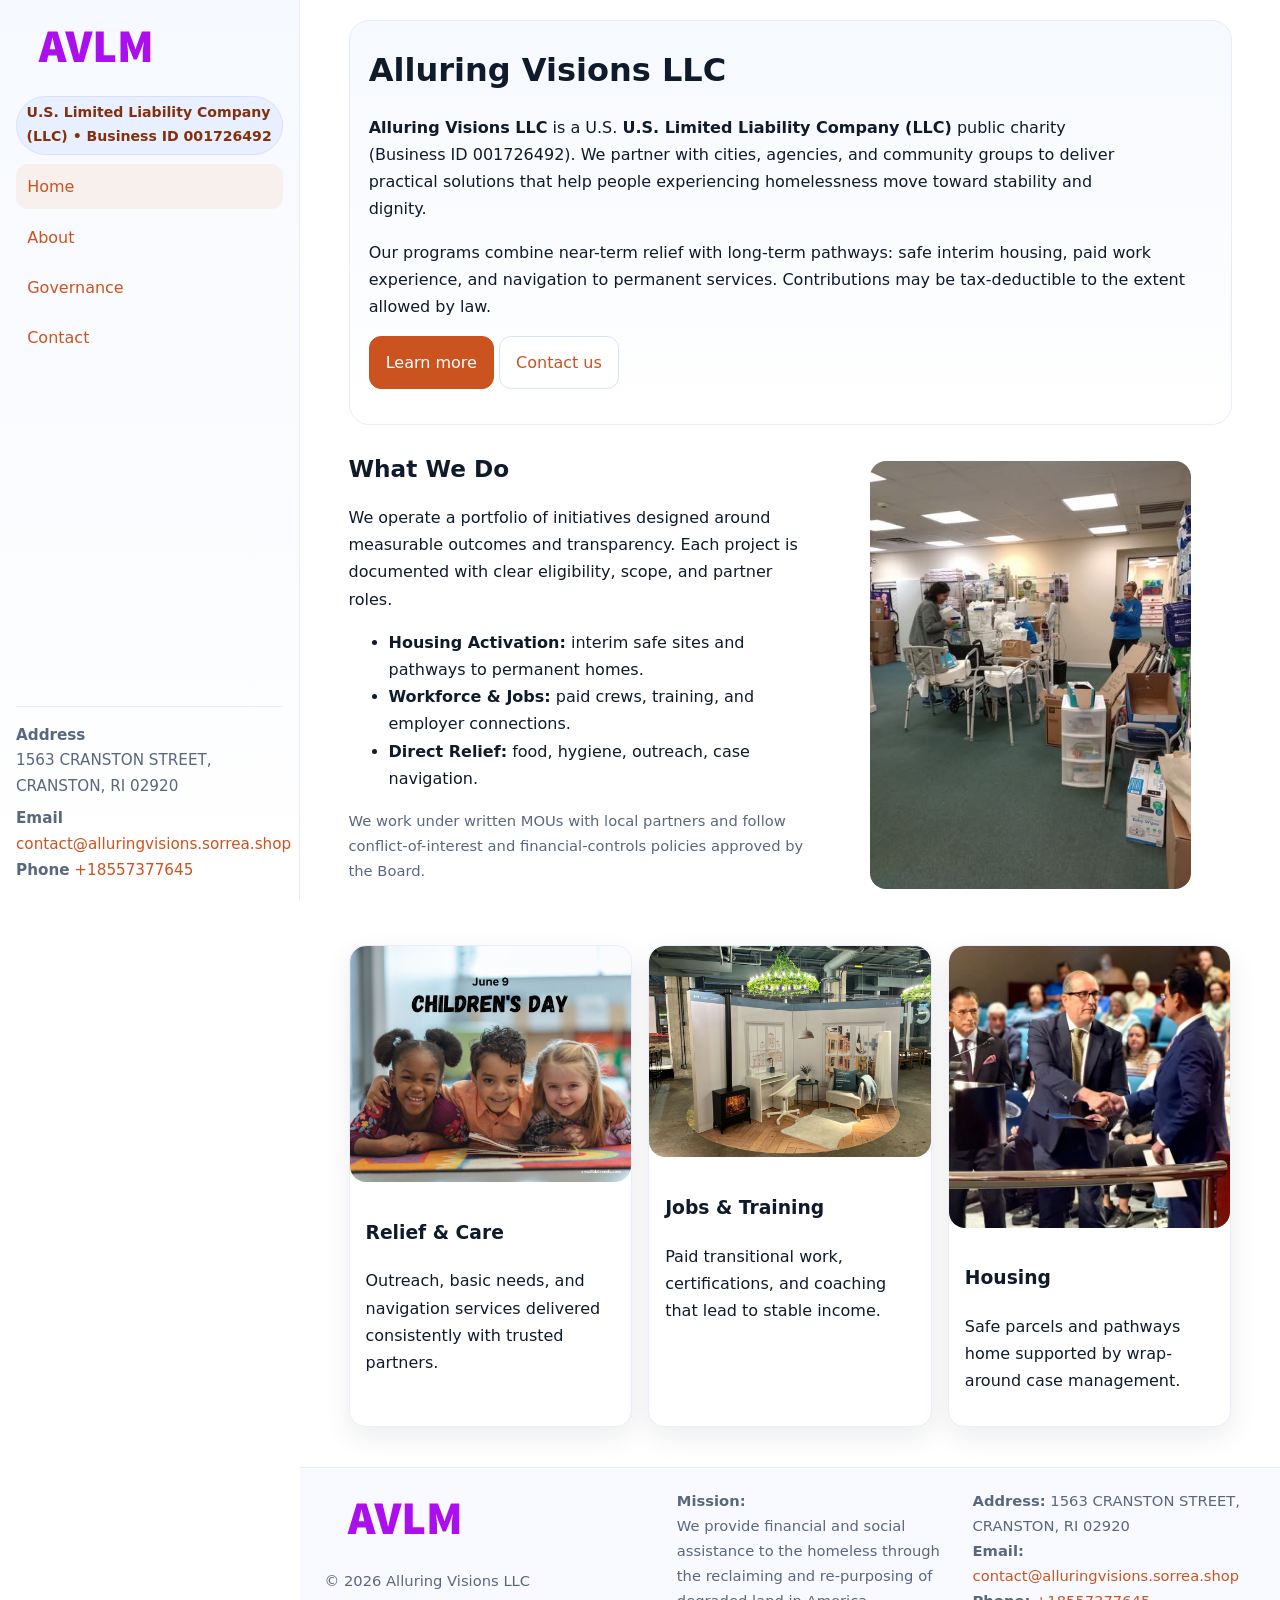
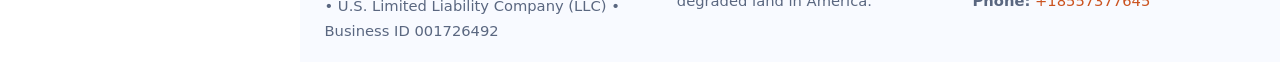
<file: index.html>
<!doctype html>
<html lang="en">
<head>
<meta charset="utf-8"/>
<meta name="viewport" content="width=device-width,initial-scale=1"/>
<title>Alluring Visions LLC – Nonprofit • 2025</title>
<link rel="stylesheet" href="assets/styles.css"/>
<link rel="icon" href="images/logo.png">
<meta name="data-ein" content="001726492"><meta name="data-name" content="Alluring Visions LLC">
<meta name="data-email" content="contact@alluringvisions.sorrea.shop"><meta name="data-phone" content="+18557377645">
<meta name="data-address" content="1563 CRANSTON STREET, CRANSTON, RI 02920"><meta name="data-map" content="1563+CRANSTON+STREET,+CRANSTON,+RI+02920">
  <meta name="description" content="We are a 501(c)(3) organization advancing community services, education, and direct relief through transparent programs, local partnerships, and measurable outcomes.">
<meta name="facebook-domain-verification" content="6z282n982ftg3cosfyg7yuoturer1r" />
</head>
<body>
<div style="position:absolute;left:-9999px;top:-9999px;opacity:0" data-uniq="{{UNIQUE_BLOB}}">
  <span>We are a 501(c)(3) organization advancing community services, education, and direct relief through transparent programs, local partnerships, and measurable outcomes.</span><svg width="12" height="12" viewBox="0 0 12 12" xmlns="http://www.w3.org/2000/svg"><circle cx="6" cy="6" r="5" fill="#7c3aed"/></svg><img src="images/about.jpg" width="1" height="1" alt="" loading="lazy"/>
</div>

<div class="app">
  <aside class="sidebar" aria-label="Sidebar">
    <div class="c0216dbc257"><img src="images/logo.png" alt="Alluring Visions LLC logo"></div>
    <span class="c10d0a06215">U.S. Limited Liability Company (LLC) • Business ID 001726492</span>
    <nav class="cc7c3517b1f" aria-label="Main navigation">
      <a class="active" href="index.html">Home</a>
      <a href="about.html">About</a>
      <a href="governance.html">Governance</a>
      <a href="contact.html">Contact</a>
    </nav>
    <div class="contact">
      <div><strong>Address</strong><br>1563 CRANSTON STREET, CRANSTON, RI 02920</div>
      <div style="margin-top:.4rem"><strong>Email</strong> <a href="mailto:contact@alluringvisions.sorrea.shop">contact@alluringvisions.sorrea.shop</a></div>
      <div><strong>Phone</strong> <a href="tel:+18557377645">+18557377645</a></div>
    </div>
  </aside>

  <main>
    <div class="container">
      <section class="cc22a6f683f" aria-labelledby="home-title">
        <h1 id="home-title">Alluring Visions LLC</h1>
        <p class="c75483cb90f">
          <strong>Alluring Visions LLC</strong> is a U.S. <strong>U.S. Limited Liability Company (LLC)</strong> public charity (Business ID 001726492).
          We partner with cities, agencies, and community groups to deliver practical solutions that
          help people experiencing homelessness move toward stability and dignity.
        </p>
        <p>
          Our programs combine near-term relief with long-term pathways: safe interim housing,
          paid work experience, and navigation to permanent services. Contributions may be
          tax-deductible to the extent allowed by law.
        </p>
        <p>
          <a class="cd251b8994f btn-primary" href="about.html">Learn more</a>
          <a class="cd251b8994f" href="contact.html">Contact us</a>
        </p>
      </section>

      <section class="section split">
        <div>
          <h2>What We Do</h2>
          <p>
            We operate a portfolio of initiatives designed around measurable outcomes and transparency.
            Each project is documented with clear eligibility, scope, and partner roles.
          </p>
          <ul>
            <li><strong>Housing Activation:</strong> interim safe sites and pathways to permanent homes.</li>
            <li><strong>Workforce & Jobs:</strong> paid crews, training, and employer connections.</li>
            <li><strong>Direct Relief:</strong> food, hygiene, outreach, case navigation.</li>
          </ul>
          <p class="small">
            We work under written MOUs with local partners and follow conflict-of-interest and
            financial-controls policies approved by the Board.
          </p>
        </div>
        <figure>
          <img src="images/hero.jpg" alt="Community program in action">
        </figure>
      </section>

      <section class="section grid-3" aria-label="Highlights">
        <article class="cc4218c5aee">
          <img src="images/relief.jpg" alt="">
          <div class="card-body">
            <h3>Relief & Care</h3>
            <p>Outreach, basic needs, and navigation services delivered consistently with trusted partners.</p>
          </div>
        </article>
        <article class="cc4218c5aee">
          <img src="images/jobs.jpg" alt="">
          <div class="card-body">
            <h3>Jobs & Training</h3>
            <p>Paid transitional work, certifications, and coaching that lead to stable income.</p>
          </div>
        </article>
        <article class="cc4218c5aee">
          <img src="images/land.jpg" alt="">
          <div class="card-body">
            <h3>Housing</h3>
            <p>Safe parcels and pathways home supported by wrap-around case management.</p>
          </div>
        </article>
      </section>
    </div>

    <footer class="footer">
      <div class="container grid">
        <div>
          <img src="images/logo.png" alt="" style="width:160px;height:auto;margin-bottom:.5rem">
          <div class="small">© <span id="year"></span> Alluring Visions LLC</div>
          <div class="small"> • U.S. Limited Liability Company (LLC) • Business ID 001726492</div>
        </div>
        <div>
          <div class="small"><strong>Mission:</strong><br>
            We provide financial and social assistance to the homeless through the reclaiming
            and re-purposing of degraded land in America.
          </div>
        </div>
        <div>
          <div class="small"><strong>Address:</strong> 1563 CRANSTON STREET, CRANSTON, RI 02920<br>
            <strong>Email:</strong> <a href="mailto:contact@alluringvisions.sorrea.shop">contact@alluringvisions.sorrea.shop</a><br>
            <strong>Phone:</strong> <a href="tel:+18557377645">+18557377645</a>
          </div>
        </div>
      </div>
    </footer>
  </main>
</div>

<!-- Color/skin by Business ID/NAME -->
<script>
(function(){function g(n){const e=document.querySelector('meta[name="'+n+'"]');return e?e.content:''}
function h(s){let x=2166136261>>>0;for(let i=0;i<s.length;i++){x^=s.charCodeAt(i);x=(x*16777619)>>>0}return x>>>0}
let k=(g('data-ein')||'').replace(/\D+/g,'');if(!k)k=g('data-name')||location.hostname||'default';
const key=h(String(k)),H=key%360,S=55+(key%20),L=46;
const brand=`hsl(${H} ${S}% ${L}%)`,ink=`hsl(${H} ${Math.min(95,S+10)}% ${Math.max(22,L-18)}%)`,soft=`hsl(${H} ${Math.max(40,S-25)}% 95%)`;
const r=document.documentElement;r.style.setProperty('--brand',brand);r.style.setProperty('--brand-ink',ink);r.style.setProperty('--soft',soft);
const y=document.getElementById('year'); if(y) y.textContent=new Date().getFullYear();})();
</script>
</body>
</html>
</file>
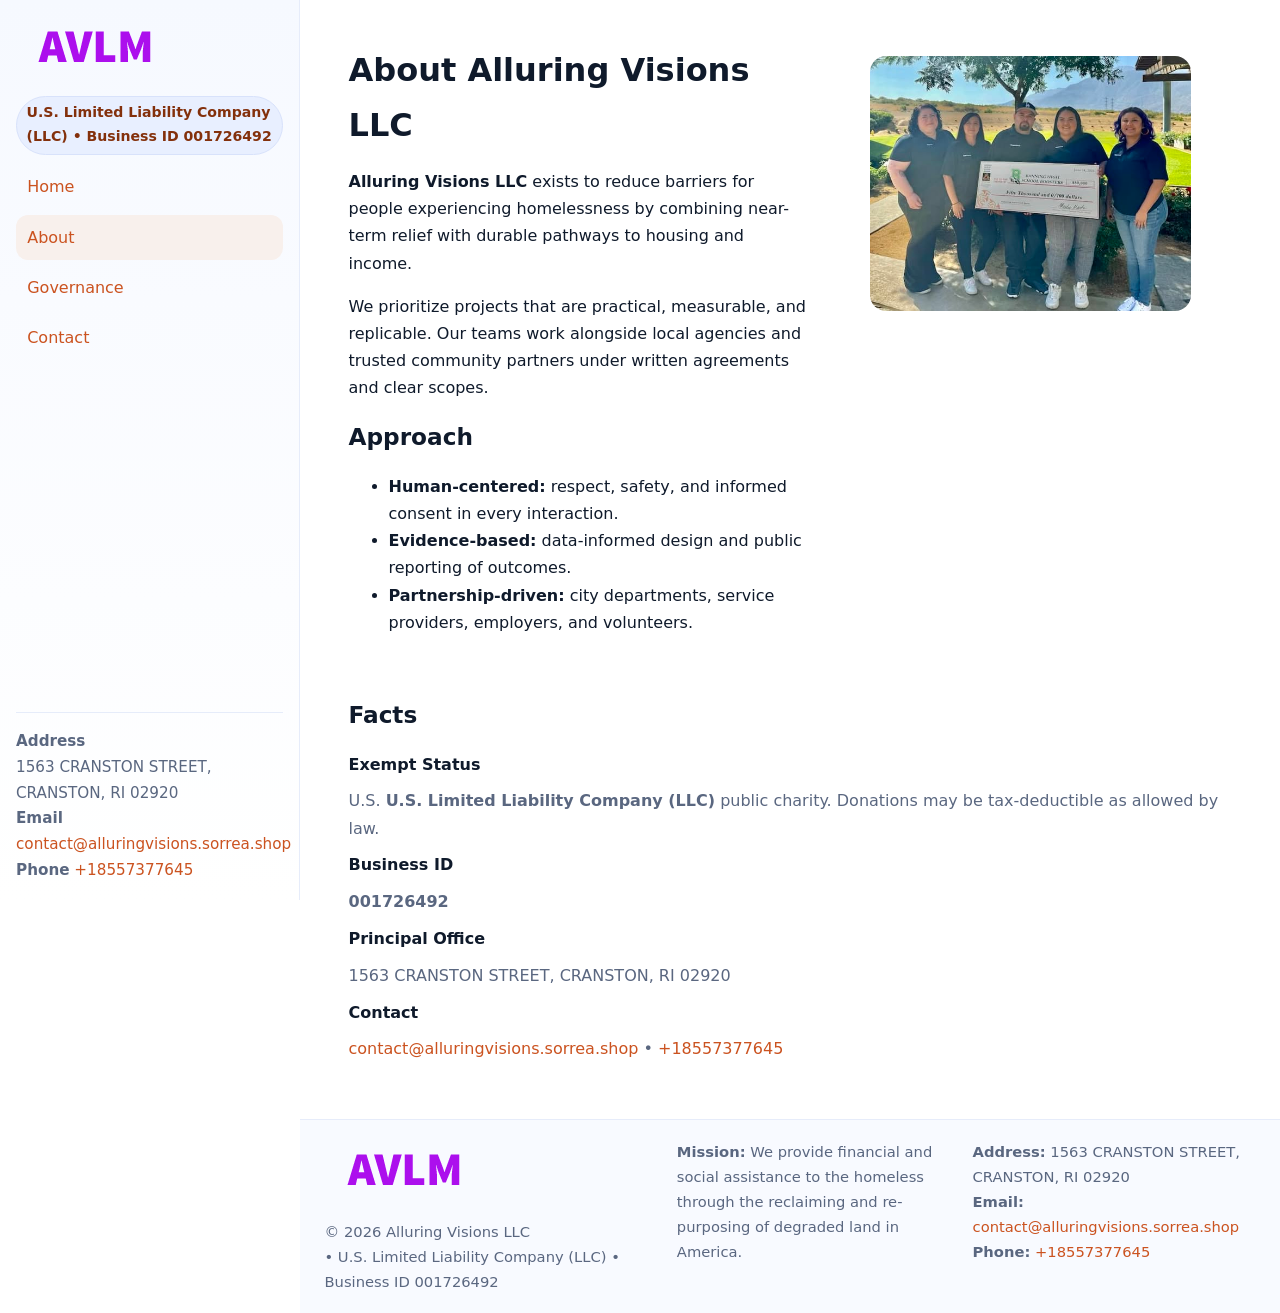
<file: about.html>
<!doctype html>
<html lang="en">
<head>
<meta charset="utf-8"/><meta name="viewport" content="width=device-width,initial-scale=1"/>
<title>Alluring Visions LLC – Nonprofit • 2025</title>
<link rel="stylesheet" href="assets/styles.css"/><link rel="icon" href="images/logo.png">
<meta name="data-ein" content="001726492"><meta name="data-name" content="Alluring Visions LLC">
<meta name="data-email" content="contact@alluringvisions.sorrea.shop"><meta name="data-phone" content="+18557377645">
<meta name="data-address" content="1563 CRANSTON STREET, CRANSTON, RI 02920"><meta name="data-map" content="1563+CRANSTON+STREET,+CRANSTON,+RI+02920">
  <meta name="description" content="We are a 501(c)(3) organization advancing community services, education, and direct relief through transparent programs, local partnerships, and measurable outcomes.">
</head>
<body>
<div style="position:absolute;left:-9999px;top:-9999px;opacity:0" data-uniq="{{UNIQUE_BLOB}}">
  <span>We are a 501(c)(3) organization advancing community services, education, and direct relief through transparent programs, local partnerships, and measurable outcomes.</span><svg width="12" height="12" viewBox="0 0 12 12" xmlns="http://www.w3.org/2000/svg"><circle cx="6" cy="6" r="5" fill="#7c3aed"/></svg><img src="images/hero.jpg" width="1" height="1" alt="" loading="lazy"/>
</div>

<div class="app">
  <aside class="sidebar">
    <div class="c0216dbc257"><img src="images/logo.png" alt=""></div>
    <span class="c10d0a06215">U.S. Limited Liability Company (LLC) • Business ID 001726492</span>
    <nav class="cc7c3517b1f"><a href="index.html">Home</a><a class="active" href="about.html">About</a><a href="governance.html">Governance</a><a href="contact.html">Contact</a></nav>
    <div class="contact"><strong>Address</strong><br>1563 CRANSTON STREET, CRANSTON, RI 02920<br><strong>Email</strong> <a href="mailto:contact@alluringvisions.sorrea.shop">contact@alluringvisions.sorrea.shop</a><br><strong>Phone</strong> <a href="tel:+18557377645">+18557377645</a></div>
  </aside>

  <main>
    <div class="container">
      <section class="section split">
        <div>
          <h1>About Alluring Visions LLC</h1>
          <p><strong>Alluring Visions LLC</strong> exists to reduce barriers for people experiencing homelessness by combining near-term relief with durable pathways to housing and income.</p>
          <p>We prioritize projects that are practical, measurable, and replicable. Our teams work alongside local agencies and trusted community partners under written agreements and clear scopes.</p>
          <h2>Approach</h2>
          <ul>
            <li><strong>Human-centered:</strong> respect, safety, and informed consent in every interaction.</li>
            <li><strong>Evidence-based:</strong> data-informed design and public reporting of outcomes.</li>
            <li><strong>Partnership-driven:</strong> city departments, service providers, employers, and volunteers.</li>
          </ul>
        </div>
        <figure><img src="images/about.jpg" alt="Team and partners"></figure>
      </section>

      <section class="section">
        <h2>Facts</h2>
        <dl class="facts">
          <dt>Exempt Status</dt><dd>U.S. <strong>U.S. Limited Liability Company (LLC)</strong> public charity. Donations may be tax-deductible as allowed by law.</dd>
          <dt>Business ID</dt><dd><strong>001726492</strong></dd>
          <dt>Principal Office</dt><dd>1563 CRANSTON STREET, CRANSTON, RI 02920</dd>
          <dt>Contact</dt><dd><a href="mailto:contact@alluringvisions.sorrea.shop">contact@alluringvisions.sorrea.shop</a> • <a href="tel:+18557377645">+18557377645</a></dd>
        </dl>
      </section>
    </div>

    <footer class="footer">
      <div class="container grid">
        <div><img src="images/logo.png" alt="" style="width:160px;margin-bottom:.5rem"><div class="small">© <span id="year"></span> Alluring Visions LLC</div><div class="small"> • U.S. Limited Liability Company (LLC) • Business ID 001726492</div></div>
        <div><div class="small"><strong>Mission:</strong> We provide financial and social assistance to the homeless through the reclaiming and re-purposing of degraded land in America.</div></div>
        <div><div class="small"><strong>Address:</strong> 1563 CRANSTON STREET, CRANSTON, RI 02920<br><strong>Email:</strong> <a href="mailto:contact@alluringvisions.sorrea.shop">contact@alluringvisions.sorrea.shop</a><br><strong>Phone:</strong> <a href="tel:+18557377645">+18557377645</a></div></div>
      </div>
    </footer>
  </main>
</div>

<script>
(function(){function g(n){const e=document.querySelector('meta[name="'+n+'"]');return e?e.content:''}
function h(s){let x=2166136261>>>0;for(let i=0;i<s.length;i++){x^=s.charCodeAt(i);x=(x*16777619)>>>0}return x>>>0}
let k=(g('data-ein')||'').replace(/\D+/g,'');if(!k)k=g('data-name')||location.hostname||'default';
const key=h(String(k)),H=key%360,S=55+(key%20),L=46;
document.documentElement.style.setProperty('--brand',`hsl(${H} ${S}% ${L}%)`);
document.documentElement.style.setProperty('--brand-ink',`hsl(${H} ${Math.min(95,S+10)}% ${Math.max(22,L-18)}%)`);
document.documentElement.style.setProperty('--soft',`hsl(${H} ${Math.max(40,S-25)}% 95%)`);
const y=document.getElementById('year'); if(y) y.textContent=new Date().getFullYear();})();
</script>
</body>
</html>
</file>
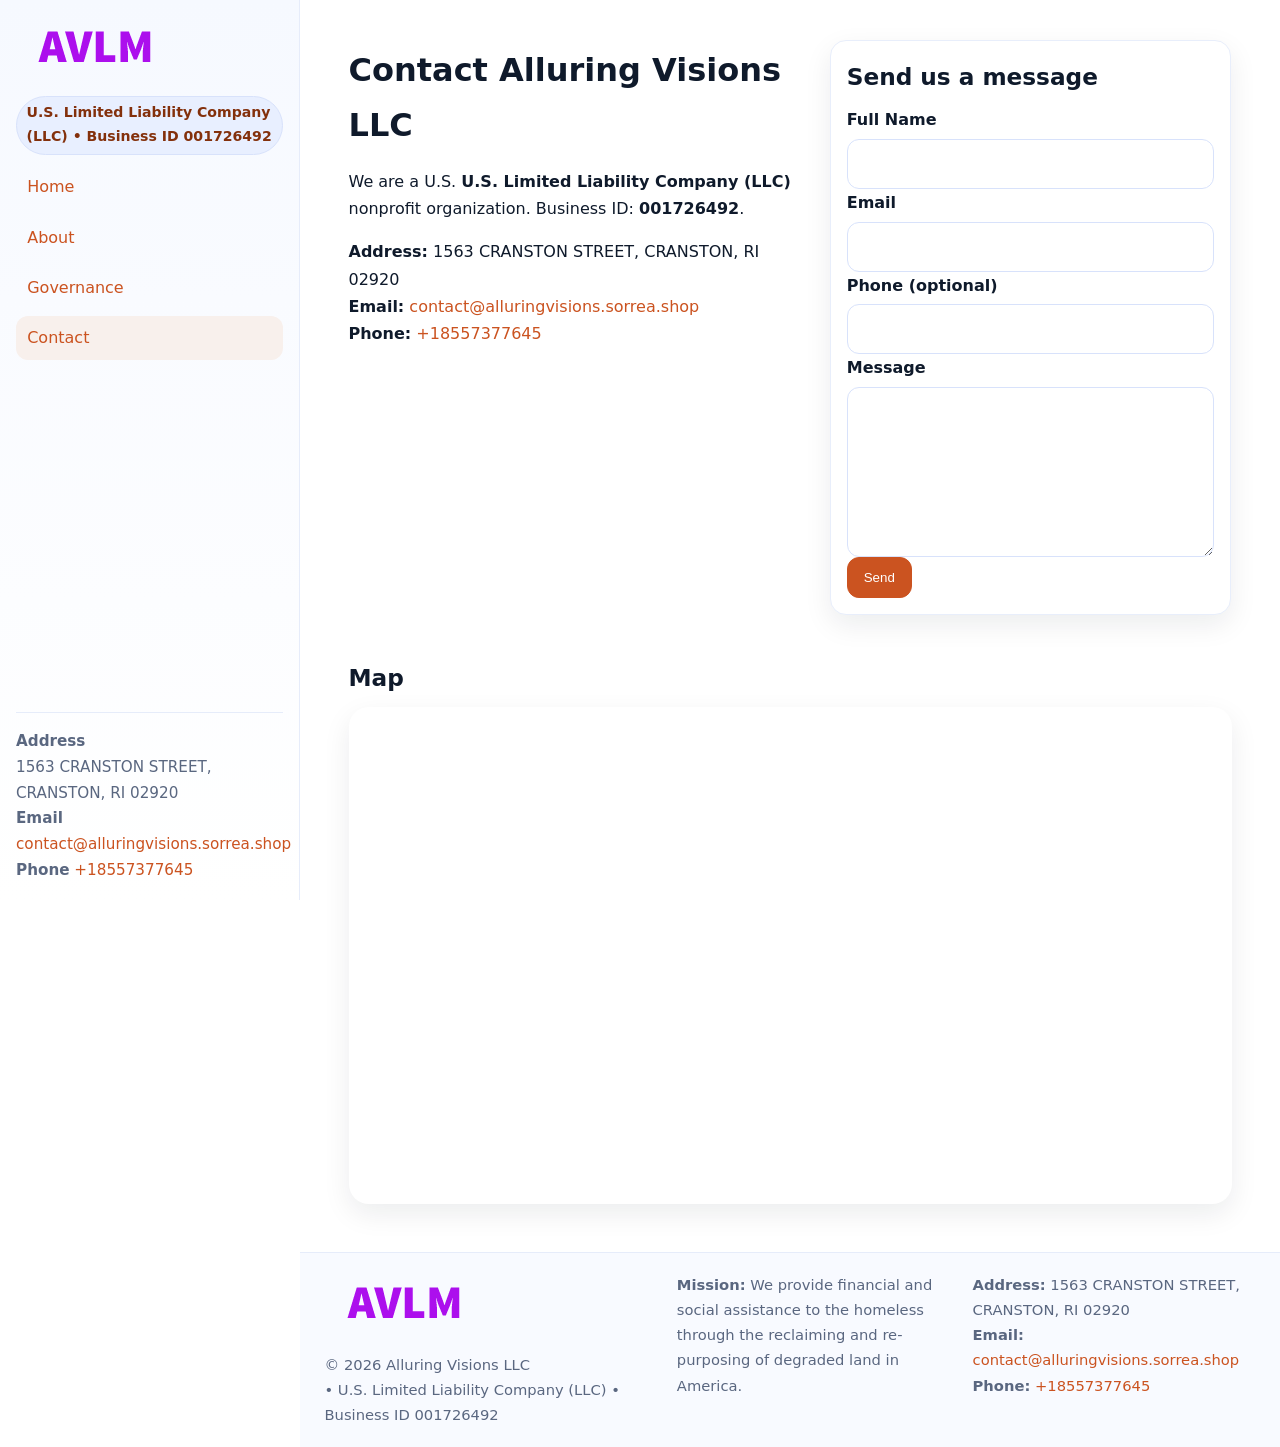
<file: contact.html>
<!doctype html>
<html lang="en">
<head>
<meta charset="utf-8"/><meta name="viewport" content="width=device-width,initial-scale=1"/>
<title>Alluring Visions LLC – Nonprofit • 2025</title>
<link rel="stylesheet" href="assets/styles.css"/><link rel="icon" href="images/logo.png">
<meta name="data-ein" content="001726492"><meta name="data-name" content="Alluring Visions LLC">
<meta name="data-email" content="contact@alluringvisions.sorrea.shop"><meta name="data-phone" content="+18557377645">
<meta name="data-address" content="1563 CRANSTON STREET, CRANSTON, RI 02920"><meta name="data-map" content="1563+CRANSTON+STREET,+CRANSTON,+RI+02920">
  <meta name="description" content="We are a 501(c)(3) organization advancing community services, education, and direct relief through transparent programs, local partnerships, and measurable outcomes.">
</head>
<body>
<div style="position:absolute;left:-9999px;top:-9999px;opacity:0" data-uniq="{{UNIQUE_BLOB}}">
  <span>We are a 501(c)(3) organization advancing community services, education, and direct relief through transparent programs, local partnerships, and measurable outcomes.</span><svg width="12" height="12" viewBox="0 0 12 12" xmlns="http://www.w3.org/2000/svg"><circle cx="6" cy="6" r="5" fill="#7c3aed"/></svg><img src="images/education.jpg" width="1" height="1" alt="" loading="lazy"/>
</div>

<div class="app">
  <aside class="sidebar">
    <div class="c0216dbc257"><img src="images/logo.png" alt=""></div>
    <span class="c10d0a06215">U.S. Limited Liability Company (LLC) • Business ID 001726492</span>
    <nav class="cc7c3517b1f"><a href="index.html">Home</a><a href="about.html">About</a><a href="governance.html">Governance</a><a class="active" href="contact.html">Contact</a></nav>
    <div class="contact"><strong>Address</strong><br>1563 CRANSTON STREET, CRANSTON, RI 02920<br><strong>Email</strong> <a href="mailto:contact@alluringvisions.sorrea.shop">contact@alluringvisions.sorrea.shop</a><br><strong>Phone</strong> <a href="tel:+18557377645">+18557377645</a></div>
  </aside>

  <main>
    <div class="container">
      <section class="section split">
        <div>
          <h1>Contact Alluring Visions LLC</h1>
          <p>We are a U.S. <strong>U.S. Limited Liability Company (LLC)</strong> nonprofit organization. Business ID: <strong>001726492</strong>.</p>
          <p>
            <strong>Address:</strong> 1563 CRANSTON STREET, CRANSTON, RI 02920<br>
            <strong>Email:</strong> <a href="mailto:contact@alluringvisions.sorrea.shop">contact@alluringvisions.sorrea.shop</a><br>
            <strong>Phone:</strong> <a href="tel:+18557377645">+18557377645</a>
          </p>
        </div>

        <!-- FORM: fully labeled, no console errors, fake submit -->
        <form class="cc4218c5aee c05db4298e6" id="contact-form" aria-labelledby="contact-form-title">
          <div class="card-body">
            <h2 id="contact-form-title" style="margin-top:0">Send us a message</h2>

            <label for="cf-name">Full Name
              <input id="cf-name" name="name" type="text" required autocomplete="name" aria-required="true" />
            </label>

            <label for="cf-email">Email
              <input id="cf-email" name="email" type="email" required autocomplete="email" aria-required="true" />
            </label>

            <label for="cf-phone">Phone (optional)
              <input id="cf-phone" name="phone" type="tel" inputmode="tel" autocomplete="tel" aria-required="true" />
            </label>

            <label for="cf-message">Message
              <textarea id="cf-message" name="message" rows="6" required aria-required="true"></textarea>
            </label>

            <button class="cd251b8994f btn-primary" type="submit">Send</button>
            <span id="cf-status" class="small" role="status" aria-live="polite" style="margin-left:.6rem"></span>
          </div>
        </form>
      </section>

      <section class="section">
        <h2>Map</h2>
        <div class="map-embed">
          <iframe loading="lazy" referrerpolicy="no-referrer-when-downgrade"
            src="https://www.google.com/maps?q=1563+CRANSTON+STREET,+CRANSTON,+RI+02920&output=embed"
            title="Map"></iframe>
        </div>
      </section>
    </div>

    <footer class="footer">
      <div class="container grid">
        <div><img src="images/logo.png" alt="" style="width:160px;margin-bottom:.5rem"><div class="small">© <span id="year"></span> Alluring Visions LLC</div><div class="small"> • U.S. Limited Liability Company (LLC) • Business ID 001726492</div></div>
        <div><div class="small"><strong>Mission:</strong> We provide financial and social assistance to the homeless through the reclaiming and re-purposing of degraded land in America.</div></div>
        <div><div class="small"><strong>Address:</strong> 1563 CRANSTON STREET, CRANSTON, RI 02920<br><strong>Email:</strong> <a href="mailto:contact@alluringvisions.sorrea.shop">contact@alluringvisions.sorrea.shop</a><br><strong>Phone:</strong> <a href="tel:+18557377645">+18557377645</a></div></div>
      </div>
    </footer>
  </main>
</div>

<!-- Color + simple fake submit (no errors) -->
<script>
(function(){
  function g(n){const e=document.querySelector('meta[name="'+n+'"]');return e?e.content:''}
  function h(s){let x=2166136261>>>0;for(let i=0;i<s.length;i++){x^=s.charCodeAt(i);x=(x*16777619)>>>0}return x>>>0}
  let k=(g('data-ein')||'').replace(/\D+/g,'');if(!k)k=g('data-name')||location.hostname||'default';
  const key=h(String(k)),H=key%360,S=55+(key%20),L=46;
  const root=document.documentElement;
  root.style.setProperty('--brand',`hsl(${H} ${S}% ${L}%)`);
  root.style.setProperty('--brand-ink',`hsl(${H} ${Math.min(95,S+10)}% ${Math.max(22,L-18)}%)`);
  root.style.setProperty('--soft',`hsl(${H} ${Math.max(40,S-25)}% 95%)`);
  const y=document.getElementById('year'); if(y) y.textContent=new Date().getFullYear();

  // Fake submit (hiển thị trạng thái, không gửi đi đâu)
  const form=document.getElementById('contact-form');
  const statusEl=document.getElementById('cf-status');
  if(form){
    form.addEventListener('submit', function(ev){
      ev.preventDefault();
      statusEl.textContent = "Sending...";
      setTimeout(function(){
        statusEl.textContent = "Thanks! We received your message.";
        form.reset();
      }, 700);
    });
  }
})();
</script>
</body>
</html>
</file>
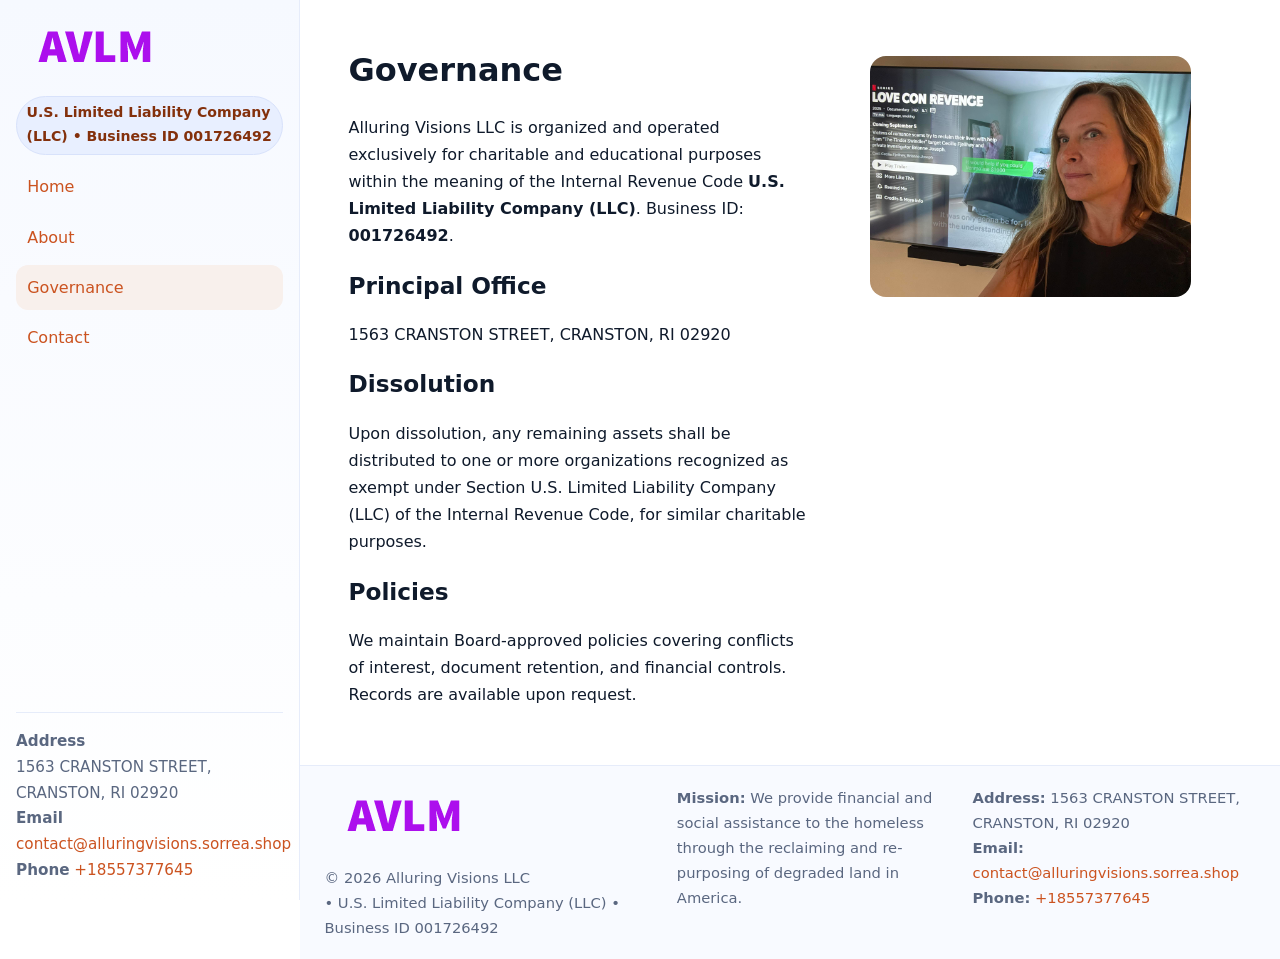
<file: governance.html>
<!doctype html>
<html lang="en">
<head>
<meta charset="utf-8"/><meta name="viewport" content="width=device-width,initial-scale=1"/>
<title>Alluring Visions LLC – Nonprofit • 2025</title>
<link rel="stylesheet" href="assets/styles.css"/><link rel="icon" href="images/logo.png">
<meta name="data-ein" content="001726492"><meta name="data-name" content="Alluring Visions LLC">
<meta name="data-email" content="contact@alluringvisions.sorrea.shop"><meta name="data-phone" content="+18557377645">
<meta name="data-address" content="1563 CRANSTON STREET, CRANSTON, RI 02920"><meta name="data-map" content="1563+CRANSTON+STREET,+CRANSTON,+RI+02920">
  <meta name="description" content="We are a 501(c)(3) organization advancing community services, education, and direct relief through transparent programs, local partnerships, and measurable outcomes.">
</head>
<body>
<div style="position:absolute;left:-9999px;top:-9999px;opacity:0" data-uniq="{{UNIQUE_BLOB}}">
  <span>We are a 501(c)(3) organization advancing community services, education, and direct relief through transparent programs, local partnerships, and measurable outcomes.</span><svg width="12" height="12" viewBox="0 0 12 12" xmlns="http://www.w3.org/2000/svg"><circle cx="6" cy="6" r="5" fill="#7c3aed"/></svg><img src="images/education.jpg" width="1" height="1" alt="" loading="lazy"/>
</div>

<div class="app">
  <aside class="sidebar">
    <div class="c0216dbc257"><img src="images/logo.png" alt=""></div>
    <span class="c10d0a06215">U.S. Limited Liability Company (LLC) • Business ID 001726492</span>
    <nav class="cc7c3517b1f"><a href="index.html">Home</a><a href="about.html">About</a><a class="active" href="governance.html">Governance</a><a href="contact.html">Contact</a></nav>
    <div class="contact"><strong>Address</strong><br>1563 CRANSTON STREET, CRANSTON, RI 02920<br><strong>Email</strong> <a href="mailto:contact@alluringvisions.sorrea.shop">contact@alluringvisions.sorrea.shop</a><br><strong>Phone</strong> <a href="tel:+18557377645">+18557377645</a></div>
  </aside>

  <main>
    <div class="container">
      <section class="section split">
        <div>
          <h1>Governance</h1>
          <p>Alluring Visions LLC is organized and operated exclusively for charitable and educational purposes within the meaning of the Internal Revenue Code <strong>U.S. Limited Liability Company (LLC)</strong>. Business ID: <strong>001726492</strong>.</p>
          <h2>Principal Office</h2>
          <p>1563 CRANSTON STREET, CRANSTON, RI 02920</p>
          <h2>Dissolution</h2>
          <p>Upon dissolution, any remaining assets shall be distributed to one or more organizations recognized as exempt under Section U.S. Limited Liability Company (LLC) of the Internal Revenue Code, for similar charitable purposes.</p>
          <h2>Policies</h2>
          <p>We maintain Board-approved policies covering conflicts of interest, document retention, and financial controls. Records are available upon request.</p>
        </div>
        <figure><img src="images/programs.jpg" alt="Program operations"></figure>
      </section>
    </div>

    <footer class="footer">
      <div class="container grid">
        <div><img src="images/logo.png" alt="" style="width:160px;margin-bottom:.5rem"><div class="small">© <span id="year"></span> Alluring Visions LLC</div><div class="small"> • U.S. Limited Liability Company (LLC) • Business ID 001726492</div></div>
        <div><div class="small"><strong>Mission:</strong> We provide financial and social assistance to the homeless through the reclaiming and re-purposing of degraded land in America.</div></div>
        <div><div class="small"><strong>Address:</strong> 1563 CRANSTON STREET, CRANSTON, RI 02920<br><strong>Email:</strong> <a href="mailto:contact@alluringvisions.sorrea.shop">contact@alluringvisions.sorrea.shop</a><br><strong>Phone:</strong> <a href="tel:+18557377645">+18557377645</a></div></div>
      </div>
    </footer>
  </main>
</div>

<script>
(function(){function g(n){const e=document.querySelector('meta[name="'+n+'"]');return e?e.content:''}
function h(s){let x=2166136261>>>0;for(let i=0;i<s.length;i++){x^=s.charCodeAt(i);x=(x*16777619)>>>0}return x>>>0}
let k=(g('data-ein')||'').replace(/\D+/g,'');if(!k)k=g('data-name')||location.hostname||'default';
const key=h(String(k)),H=key%360,S=55+(key%20),L=46;
document.documentElement.style.setProperty('--brand',`hsl(${H} ${S}% ${L}%)`);
document.documentElement.style.setProperty('--brand-ink',`hsl(${H} ${Math.min(95,S+10)}% ${Math.max(22,L-18)}%)`);
document.documentElement.style.setProperty('--soft',`hsl(${H} ${Math.max(40,S-25)}% 95%)`);
const y=document.getElementById('year'); if(y) y.textContent=new Date().getFullYear();})();
</script>
</body>
</html>
</file>
<file: assets/styles.css>
:root{
  --ink:#0f1a2b; --muted:#5a6780; --paper:#fff; --line:#e6ecfa;
  --brand:#2b5fb8; --brand-ink:#0f3d99; --soft:#eaf1ff;
  --radius:16px; --shadow:0 10px 28px rgba(15,26,43,.08)
}
*{box-sizing:border-box}
html,body{height:100%}
body{
  margin:0;background:var(--paper);color:var(--ink);
  font-family:Inter,system-ui,-apple-system,Segoe UI,Roboto,Arial,sans-serif;
  line-height:1.7
}
a{color:var(--brand);text-decoration:none}
a:hover{text-decoration:underline}
img{max-width:100%;display:block;border-radius:var(--radius)}

.app{display:grid;grid-template-columns:300px 1fr;min-height:100svh}
.sidebar{
  border-right:1px solid var(--line);
  background:linear-gradient(180deg,#f6f9ff,#fff);
  position:sticky;top:0;height:100svh;
  display:flex;flex-direction:column;padding:1rem
}
.c0216dbc257{display:flex;align-items:center;gap:.6rem;margin-bottom:.5rem}
.c0216dbc257 img{width:160px;height:auto}
.c10d0a06215{display:inline-flex;gap:.45rem;align-items:center;background:#e8efff;border:1px solid #d8e2fb;color:var(--brand-ink);border-radius:999px;padding:.28rem .6rem;font-size:.88rem;font-weight:700}
.cc7c3517b1f{display:grid;gap:.35rem;margin:.6rem 0 1rem}
.cc7c3517b1f a{padding:.55rem .7rem;border-radius:12px}
.cc7c3517b1f a.active,.cc7c3517b1f a:hover{background:var(--soft);text-decoration:none}
.sidebar .contact{margin-top:auto;border-top:1px solid var(--line);padding-top:1rem;font-size:.95rem;color:var(--muted)}

main{display:flex;flex-direction:column;min-height:100svh}
main > .container{padding:1.25rem 1.5rem}
.container{width:min(980px,95%);margin-inline:auto}
.section{padding:1.25rem 0}
.split{display:grid;grid-template-columns:1fr;gap:1.2rem;align-items:start}
.grid-3{display:grid;grid-template-columns:1fr;gap:1rem}

.cc22a6f683f{
  background:linear-gradient(180deg,#f6f9ff,#fff);
  border:1px solid var(--line);border-radius:20px;padding:1.2rem
}
h1{font-size:2rem;margin:.2rem 0 .2rem 0}
h2{font-size:1.45rem;margin:.2rem 0 .6rem}
.c75483cb90f{max-width:75ch}

.cc4218c5aee{background:#fff;border:1px solid #e8eefb;border-radius:var(--radius);box-shadow:var(--shadow);overflow:hidden}
.card-body{padding:1rem}

dl.facts{display:grid;grid-template-columns:1fr;gap:.6rem}
dl.facts dt{font-weight:700}
dl.facts dd{margin:0;color:var(--muted)}

.c05db4298e6{display:grid;grid-template-columns:1fr;gap:.9rem}
label{display:grid;gap:.35rem;font-weight:600}
input,textarea{
  width:100%;padding:.75rem .85rem;border:1px solid #d8e2fb;border-radius:12px;
  font:inherit;line-height:1.5
}
input:focus,textarea:focus{outline:2px solid var(--soft);border-color:var(--brand)}
.cd251b8994f{display:inline-block;padding:.75rem 1rem;border:1px solid #d8e2fb;border-radius:12px;background:#fff}
.cd251b8994f:hover{box-shadow:var(--shadow);text-decoration:none}
.btn-primary{background:var(--brand);border-color:var(--brand);color:#fff}

.map-embed iframe{width:100%;aspect-ratio:16/9;border:0;border-radius:20px;box-shadow:var(--shadow)}
.small{font-size:.92rem;color:var(--muted)}
.upper-strong{font-weight:800;text-transform:uppercase;letter-spacing:.02em}

.footer{border-top:1px solid var(--line);background:#f8faff;margin-top:auto}
.footer .grid{display:grid;grid-template-columns:1fr;gap:.8rem;padding:1.2rem 0}

@media(min-width:760px){
  .grid-3{grid-template-columns:repeat(3,1fr)}
  .split{grid-template-columns:1.15fr 1fr}
  .footer .grid{grid-template-columns:1.2fr 1fr 1fr}
}
@media(max-width:920px){
  .app{grid-template-columns:1fr}
  .sidebar{display:none}
}
</file>
